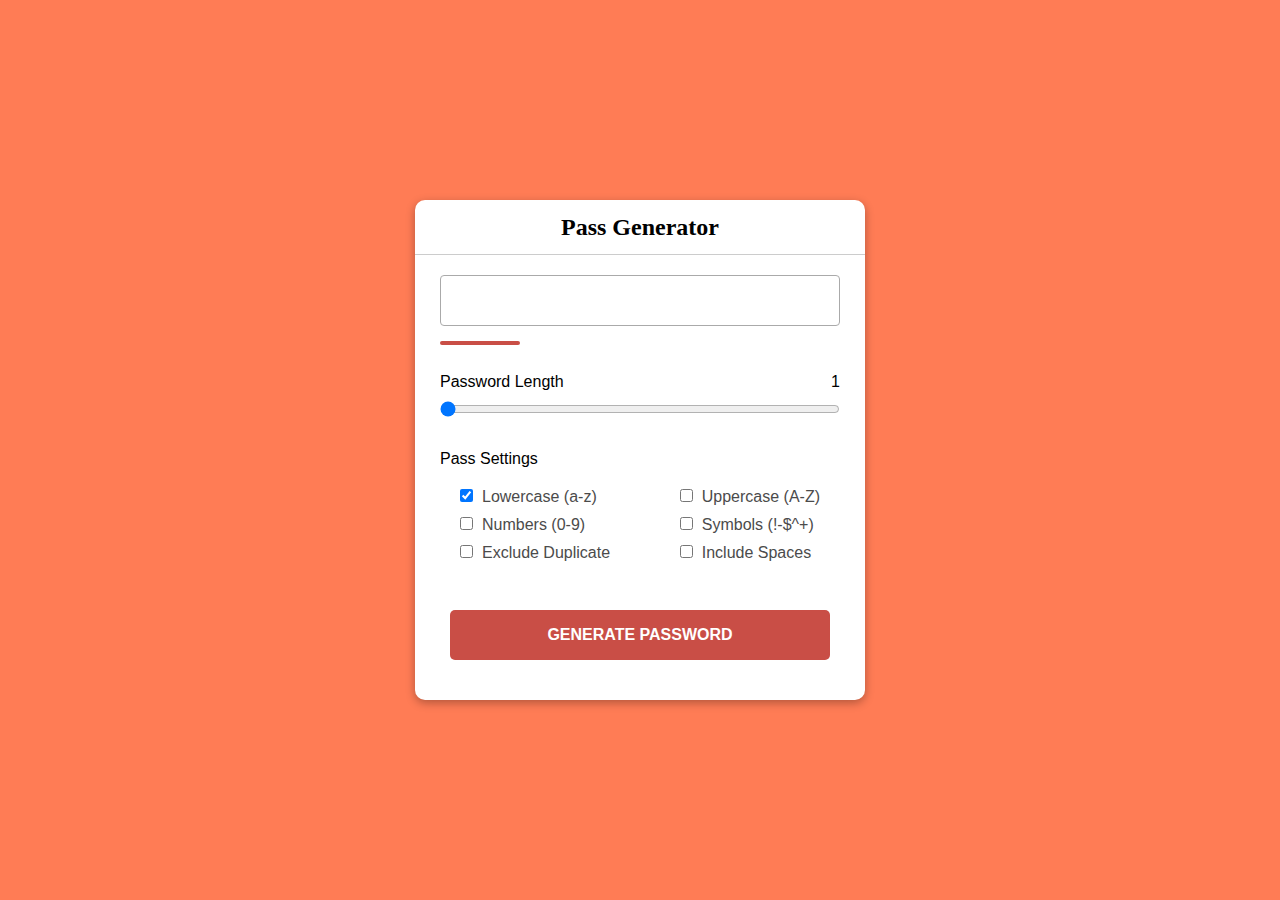
<file: Password Generator/index.html>
<!DOCTYPE html>
<html lang="en">

<head>
    <meta charset="UTF-8">
    <meta name="viewport" content="width=device-width, initial-scale=1.0">
    <link rel="stylesheet" href="Estilos/estilos.css" type="text/css">
    <link rel="stylesheet" href="https://cdnjs.cloudflare.com/ajax/libs/font-awesome/6.5.2/css/all.min.css"
        integrity="sha512-SnH5WK+bZxgPHs44uWIX+LLJAJ9/2PkPKZ5QiAj6Ta86w+fsb2TkcmfRyVX3pBnMFcV7oQPJkl9QevSCWr3W6A=="
        crossorigin="anonymous" referrerpolicy="no-referrer" />
    <title>Password Generator</title>
</head>

<body>
    <div class="container">
        <!--Parte del título-->
        <div class="div-superior">
            <h2>Pass Generator</h2>
        </div>
        <!--Parte inferior, con todo el contenido-->
        <div class="div-inferior">
            <!--Contraseña generada-->
            <div class="div-inferior-pass">
                <input type="text" id="password" readonly>
                <i class="fa-solid fa-copy"></i>
                <div class="rango-dificultad"></div>
            </div>
            <!--Longitud de contraseña-->
            <div class="div-inferior-range">
                <div>
                    <p>Password Length</p>
                    <p id="valor-range">1</p>
                </div>
                <input type="range" name="rango-pass" id="rango-pass" max="30" value="1" min="1">
            </div>
            <!--Opciones de contraseña-->
            <div class="div-inferior-opciones">
                <p>Pass Settings</p>
                <div>
                    <div>
                        <div>
                            <input type="checkbox" id="lowercase" checked>
                            <label for="lowercase">Lowercase (a-z)</label>
                        </div>
                        <div>
                            <input type="checkbox" id="numbers">
                            <label for="numbers">Numbers (0-9)</label>
                        </div>
                        <div>
                            <input type="checkbox" id="exclude">
                            <label for="exclude">Exclude Duplicate</label>
                        </div>
                    </div>
                    <div>
                        <div>
                            <input type="checkbox" id="uppercase">
                            <label for="uppercase">Uppercase (A-Z)</label>
                        </div>
                        <div>
                            <input type="checkbox" id="symbols">
                            <label for="symbols">Symbols (!-$^+)</label>
                        </div>
                        <div>
                            <input type="checkbox" id="include">
                            <label for="include">Include Spaces</label>
                        </div>
                    </div>
                </div>
            </div>
            <!--Botón-->
            <div>
                <button>GENERATE PASSWORD</button>
            </div>
        </div>
    </div>

    <script src="Script/script.js"></script>
</body>

</html>
</file>
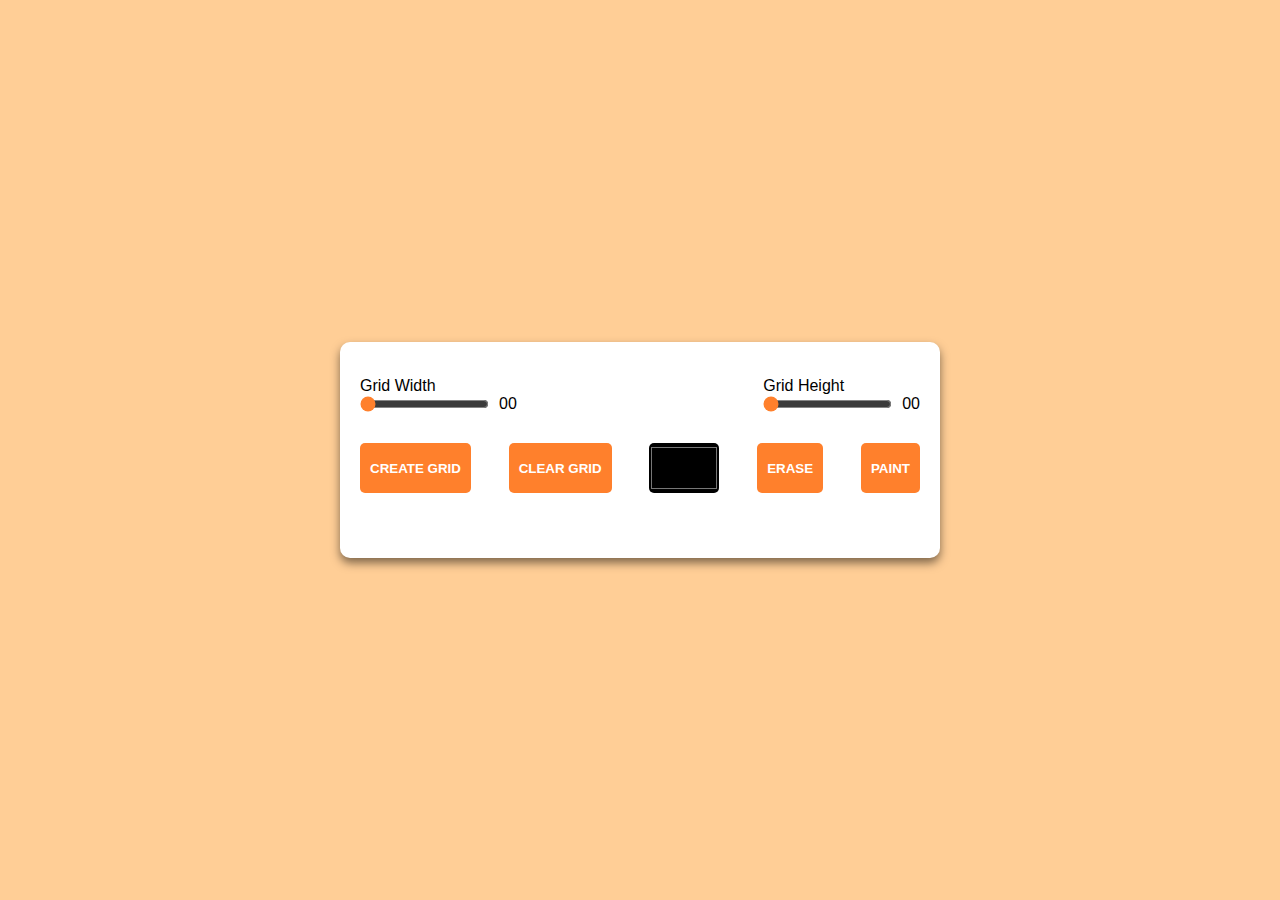
<file: Pixel Art/index.html>
<!DOCTYPE html>
<html lang="en">
<head>
    <meta charset="UTF-8">
    <meta name="viewport" content="width=device-width, initial-scale=1.0">
    <link rel="stylesheet" href="Estilos/estilos.css" type="text/css" >
    <title>Pixel Art</title>
</head>
<body>
    <div class="container">
        <div class="div-ranges">
            <div>
                <label for="anchuraGrid">Grid Width</label>
                <div>
                    <input type="range" name="anchuraGrid" class="anchuraGrid" value="0" max="35">
                    <p id="contAncho">00</p>
                </div>
            </div>
            <div>
                <label for="alturaGrid">Grid Height</label>
                <div>
                    <input type="range" name="alturaGrid" class="alturaGrid" value="0" max="35">
                    <p id="contAlto">00</p>
                </div>
            </div>
        </div>
        <div class="div-botones">
            <button id="crear-grid">CREATE GRID</button>
            <button id="borrar-grid">CLEAR GRID</button>
            <input type="color" id="input-color">
            <button id="borrar">ERASE</button>
            <button id="pintar">PAINT</button>
        </div>
        <div class="pixel-art">
            <div id="div-pintar">

            </div>
        </div>
    </div>

    <script src="Script/script.js"></script>
</body>
</html>
</file>
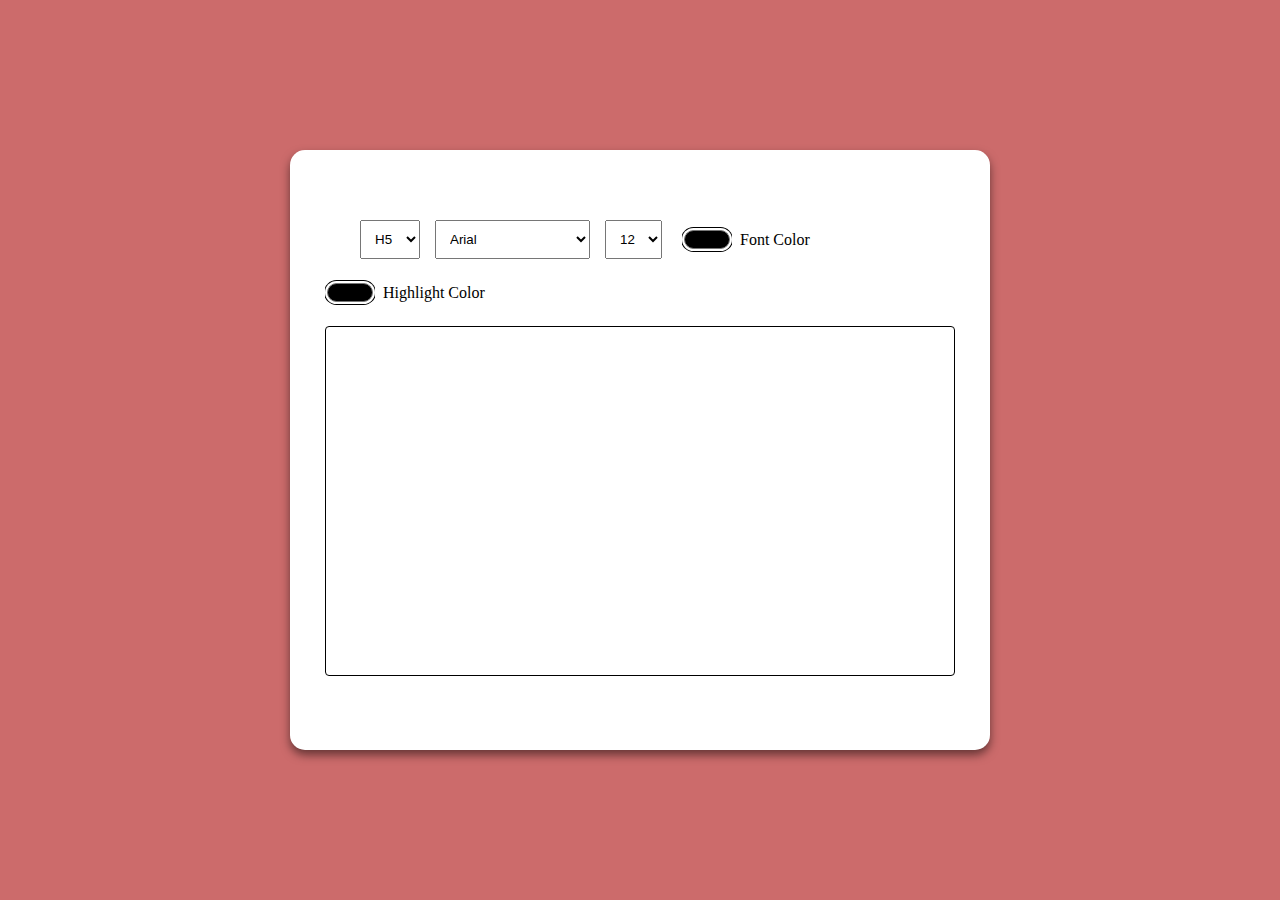
<file: Text Editor/index.html>
<!DOCTYPE html>
<html lang="en">
<head>
    <meta charset="UTF-8">
    <meta name="viewport" content="width=device-width, initial-scale=1.0">
    <link rel="stylesheet" href="Estilos/estilos.css" type="text/css">
    <link rel="stylesheet" href="https://cdnjs.cloudflare.com/ajax/libs/font-awesome/6.5.2/css/all.min.css" integrity="sha512-SnH5WK+bZxgPHs44uWIX+LLJAJ9/2PkPKZ5QiAj6Ta86w+fsb2TkcmfRyVX3pBnMFcV7oQPJkl9QevSCWr3W6A==" crossorigin="anonymous" referrerpolicy="no-referrer" />
    <title>Text Editor</title>
</head>
<body>
    <main>
        <!--Botones-->
        <div class="div-botones">
            <i class="fa-solid fa-bold" id="bold"></i>
            <i class="fa-solid fa-superscript"></i>
            <i class="fa-solid fa-subscript"></i>
            <i class="fa-solid fa-list-ol"></i>
            <i class="fa-solid fa-list"></i>
            <i class="fas fa-undo"></i>
            <i class="fas fa-redo"></i>
            <i class="fas fa-link"></i>
            <i class="fas fa-unlink"></i>
            <i class="fa-solid fa-align-left"></i>
            <i class="fa-solid fa-align-center"></i>
            <i class="fa-solid fa-align-right"></i>
            <i class="fa-solid fa-align-justify"></i>
            <i class="fa-solid fa-indent"></i>
        </div>
        <!--Opciones-->
        <div class="div-opciones">
            <i class="fa-solid fa-outdent"></i>
            <select name="titulos" id="">
                <option value="h1">H1</option>
                <option value="h2">H2</option>
                <option value="h3">H3</option>
                <option value="h4">H4</option>
                <option value="h5" selected>H5</option>
                <option value="h6">H6</option>
            </select>
            <select name="fuentes" id="fuentes">
                <option value="arial">Arial</option>
                <option value="verdana">Verdana</option>
                <option value="times">Times New Roman</option>
                <option value="georgia">Georgia</option>
                <option value="courier">Courier New</option>
                <option value="cursiva">Cursive</option>
            </select>
            <select name="tamaños" id="tamaños">
                <option value="tres">3</option>
                <option value="ocho">8</option>
                <option value="diez">10</option>
                <option value="doce" selected>12</option>
                <option value="catorce">14</option>
            </select>
            <input type="color" name="colorFuente" id="colorFuente">
            <label for="colorFuente">Font Color</label>
        </div>
        <!--Color de subrayado-->
        <div class="div-sub">
            <input type="color" id="colorSubrayado">
            <label for="colorSubrayado">Highlight Color</label>
        </div>
        <!--Textarea-->
        <div contenteditable="true" id="areaTexto"></div>
    </main>

    <script src="Script/script.js"></script>
</body>
</html>
</file>
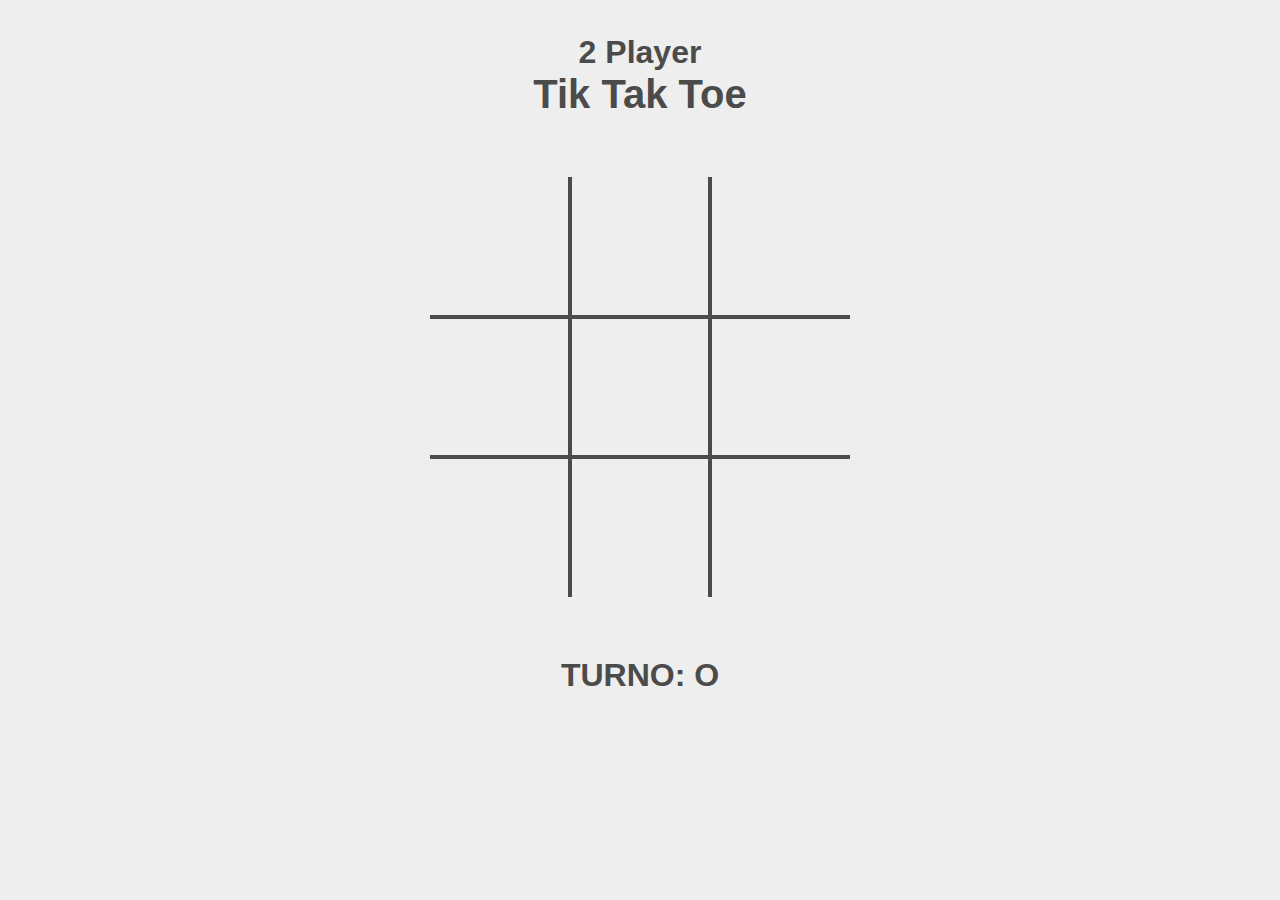
<file: Tik Tak Toe/index.html>
<!DOCTYPE html>
<html lang="en">
<head>
    <meta charset="UTF-8">
    <meta name="viewport" content="width=device-width, initial-scale=1.0">
    <link rel="stylesheet" href="https://cdnjs.cloudflare.com/ajax/libs/font-awesome/6.5.2/css/all.min.css" integrity="sha512-SnH5WK+bZxgPHs44uWIX+LLJAJ9/2PkPKZ5QiAj6Ta86w+fsb2TkcmfRyVX3pBnMFcV7oQPJkl9QevSCWr3W6A==" crossorigin="anonymous" referrerpolicy="no-referrer" />
    <link rel="stylesheet" href="Estilos/estilos.css" type="text/css">
    <title>Tik Tak Toe</title>
</head>
<body>
    <main>
        <!--Texto-->
        <h1><span>2 Player</span><br>Tik Tak Toe</h1>
        <!--Tablero-->
        <div id="container">
            <div class="no-top no-left" data-pos="0"></div>
            <div class="no-top" data-pos="1"></div>
            <div class="no-top no-right" data-pos="2"></div>
            <div class="no-left" data-pos="3"></div>
            <div data-pos="4"></div>
            <div class="no-right" data-pos="5"></div>
            <div class="no-bottom no-left" data-pos="6"></div>
            <div class="no-bottom" data-pos="7"></div>
            <div class="no-bottom no-right" data-pos="8"></div>
        </div>
        <!--Indicador de turno de juego-->
        <h3 class="turno"></h3>
    </main>

    <div class="message">
        <p>H</p>
        <button id="reset">
            <i class="fa fa-refresh"></i>
        </button>
    </div>

    <script src="Script/script.js"></script>
</body>
</html>
</file>
<file: Password Generator/Estilos/estilos.css>
* {
    margin: 0;
    padding: 0;
    box-sizing: border-box;
}
body {
    background-color: rgb(255, 124, 85);
    height: 100vh;
    display: flex;
    justify-content: center;
    align-items: center;
}
p {
    font-family: Arial, Helvetica, sans-serif;
    font-size: 1em;
    user-select: none;
}

.container {
    background-color: #fff;
    width: 450px;
    height: 500px;
    border-radius: 10px;
    box-shadow: 0px 3px 10px rgba(0,0,0,0.3);
    position: absolute;
}
/* PARTE SUPERIOR */
.div-superior {
    height: 11%;
    width: 100%;
    border-bottom: 1px solid rgb(204, 204, 204);
    display: flex;
    justify-content: center;
    align-items: center;
}

/* PARTE INFERIOR */
.div-inferior {
    width: 100%;
    height: 89%;
    display: flex;
    justify-content: space-between;
    align-items: center;
    flex-direction: column;
    padding: 20px 25px 40px 25px;
}
/* Parte donde se muestra la contraseña */
.div-inferior-pass {
    width: 100%;
    
    position: relative;
}
[type="text"] {
    border: 1px solid rgb(170, 170, 170);
    padding: 14px;
    border-radius: 4px;
    width: 100%;
    font-size: 1.1em;
}
i {
    position: absolute;
    color: rgb(163, 163, 163);
    font-size: 1.2em;
    top: 25%;
    right: 20px;
    cursor: pointer;
}
.rango-dificultad {
    height: 4px;
    border-radius: 2px;
    margin-top: 15px;
    transition: 0.2s ease;
}
.rango-dificultad.facil {
    width: 20%;
    background-color: #C94E46;
}
.rango-dificultad.medio{
    width: 50%;
    background-color: #E6C115;
}
.rango-dificultad.dificil{
    width: 100%;
    background-color: #3A7C38;
}

/* Parte del range */
.div-inferior-range {
    width: 100%;
    margin: 20px 0px;
}
.div-inferior-range > div {
    display: flex;
    justify-content: space-between;
    margin-bottom: 10px;
}
[type="range"] {
    width: 100%;
}

/* Parte de las opciones */
.div-inferior-opciones {
    width: 100%;
}
.div-inferior-opciones > div {
    display: flex;
    justify-content: space-between;
    padding: 20px;
}
.div-inferior-opciones > div > div > div {
    margin-bottom: 10px;
}
.div-inferior-opciones label {
    font-family: Arial, Helvetica, sans-serif;
    color: rgb(75, 75, 75);
    margin-left: 5px;
    user-select: none;
}

/* Botón final */
button {
    background-color: #C94E46;
    width: 380px;
    height: 50px;
    border-radius: 5px;
    border: 0;
    color: #fff;
    font-size: 1em;
    font-weight: bold;
    margin-top: 10px;
    cursor: pointer;
    user-select: none;
}
button:active {
    background-color: #92352e;
}
</file>
<file: Pixel Art/Estilos/estilos.css>
* {
    padding: 0;
    margin: 0;
    box-sizing: border-box;
}
body {
    height: 100vh;
    display: flex;
    justify-content: center;
    align-items: center;
    background-color: rgb(255, 206, 150);
    font-family: Arial, Helvetica, sans-serif;
}


/* ESTILOS PARA EL CONTENEDOR */
.container {
    background-color: #fff;
    width: 600px;
    min-height: 200px;
    border-radius: 10px;
    box-shadow: 0px 5px 10px rgba(0,0,0,0.5);
    padding: 35px 20px;
}
/* Ranges */
.div-ranges {
    display: flex;
    justify-content: space-between;
    margin-bottom: 30px;
}
.div-ranges > div > div {
    display: flex;
    gap: 10px;
}
[type="range"] {
    accent-color: rgb(255, 128, 44);
}
/* Botonoes */
.div-botones {
    display: flex;
    justify-content: space-between;
    margin-bottom: 30px;
}
.div-botones button {
    background-color: rgb(255, 128, 44);
    border: 0;
    border-radius: 5px;
    padding: 15px 10px;
    color: #fff;
    font-weight: bold;
}
[type="color"] {
    border: 0px;
    background-color: #000;
    border-radius: 5px;
    width: 70px;
    height: 50px;
}
button:active {
    background-color: rgb(214, 103, 28);
}

/* ESTILOS PARA EL PIXEL ART */
.pixel-art {
    display: flex;
    justify-content: center;
}
.pixel {
    background-color: transparent;
    border: 1px solid grey;
    width: 15px;
    height: 15px;
}
</file>
<file: Text Editor/Estilos/estilos.css>
* {
    margin: 0;
    padding: 0;
    box-sizing: border-box;
}
body {
    background-color: rgb(204, 107, 107);
    height: 100vh;
    display: flex;
    justify-content: center;
    align-items: center;
}

main {
    background-color: #fff;
    width: 700px;
    height: 600px;
    border-radius: 15px;
    padding: 50px 35px;
    box-shadow: 0px 5px 10px rgba(0,0,0,0.5);
}
main > div {
    margin-bottom: 20px;
}


/* ESTILOS DE LOS BOTONES */
.div-botones {
    display: flex;
    justify-content: space-between;
    padding: 0px 15px;
}
i {
    cursor: pointer;
}

/* SEGUNDO DIV BOTONES */
.div-opciones {
    display: flex;
    align-items: center;
    padding: 0px 15px;
}
.div-opciones select:first-of-type {
    margin-left: 20px;
}
.div-opciones select {
    margin-left: 15px;
    padding: 10px;
    user-select: none;
}
.div-opciones select:last-of-type {
    margin-right: 20px;
}

[type="color"] {
    border: 0;
    background-color: transparent;
    margin-right: 8px;
}
[type="color"]::-webkit-color-swatch {
    border-radius: 40px;
    box-shadow:  0 0 0 2px #fff, 0 0 0 3px #000;
}
/* Tercer div */
.div-sub {
    display: flex;
    align-items: center;
}

/* TEXTAREA Y SUS CLAESS */
#areaTexto {
    resize: none;
    width: 100%;
    height: 350px;
    border-radius: 4px;
    padding: 20px;
    font-family: Arial, Helvetica, sans-serif;
    font-size: 12px;
    font-weight: normal;
    border: solid 1px #000;
}
.negrita {
    
}
</file>
<file: Tik Tak Toe/Estilos/estilos.css>
* {
    margin: 0;
    padding: 0;
    box-sizing: border-box;
}
body {
    height: 100vh;
    display: flex;
    justify-content: center;
    align-items: center;
    background-color: #eee;
    font-family: Arial, Helvetica, sans-serif;
}
main {
    display: flex;
    justify-content: center;
    align-items: center;
    gap: 60px;
    flex-direction: column;
    position: relative;
    top: -90px;
    color: #4b4b4b;
    
}

/* TEXTO */
h1 {
    text-align: center;
    font-size: 2.5em;
}
h1 span {
    font-size: 0.8em;
}

/* TABLERO */
#container {
    width: 420px;
    height: 420px;
    display: grid;
    grid-template-columns: repeat(3, 140px);
    grid-template-rows: repeat(3, 140px);
}
#container > div {
    border: solid 2px #4b4b4b;
    cursor: pointer;
    display: flex;
    justify-content: center;
    align-items: center;
    font-size: 4em;
    user-select: none;
}
#container>div.no-top {
    border-top: none;
}
#container>div.no-bottom {
    border-bottom: none;
}
#container>div.no-left {
    border-left: none;
}
#container>div.no-right {
    border-right: none;
}

.turno {
    font-size: 2em;
}

/* MENSAJE FINAL */
.message {
    background-color: #fff;
    position: absolute;
    bottom: 10%;
    width: 1px;
    height: 10px;
    border-radius: 20px;
    box-shadow: 0px 4px 10px rgba(0,0,0,0.4);
    visibility: hidden;
    display: flex;
    justify-content: center;
    align-items: center;
    flex-direction: column;
    transition: 0.3s ease;
    overflow: hidden;
}
.message.activar-mensaje {
    visibility: visible;
    width: 300px;
    height: 200px;
}
.message p {
    font-size: 1.3em;
    font-weight: bold;
    color: #4b4b4b;
    text-align: center;
}
.message button {
    width: 60px;
    height: 40px;
    color: #fff;
    font-size: 1.3em;
    background-color: #4b4b4b;
    border: 0;
    border-radius: 3px;
    cursor: pointer;
    position: relative;
    top: 30px;
}
</file>
